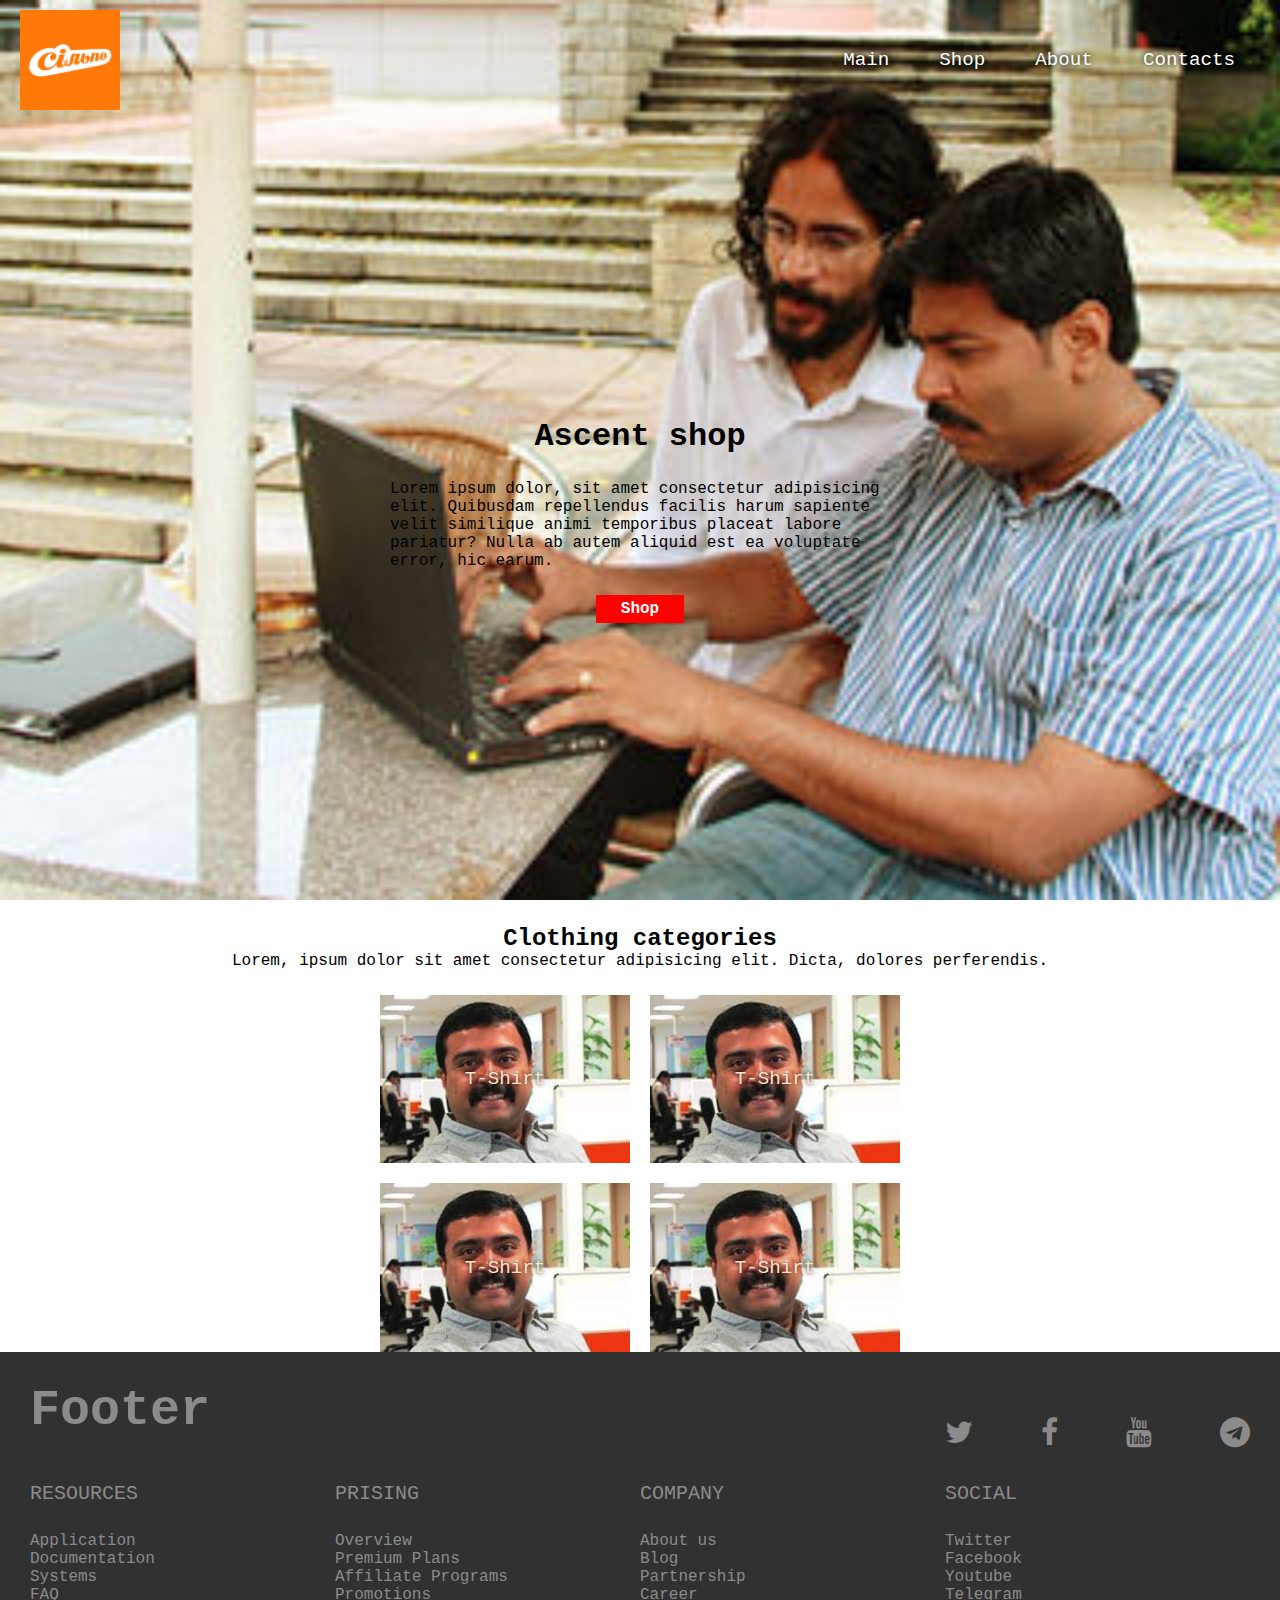
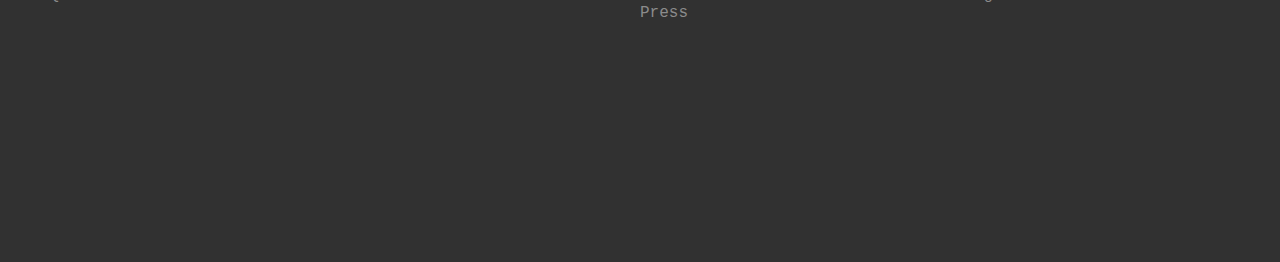
<file: index.html>
<html>

<head>
    <link rel="stylesheet" href="https://cdnjs.cloudflare.com/ajax/libs/font-awesome/4.7.0/css/font-awesome.min.css">
    <link rel="stylesheet" href="style.css">
</head>

<body>
    <div class="main">
        <div class="welcome">
            <header>
                <img id="logo" src="images/Logo.png">
                <nav>
                    <div class="menu">
                        <ul>
                            <li> <a href="index.html"> Main </a> </li>
                            <li> <a href="shop-page.html"> Shop </a> </li>
                            <li> <a href="about-page.html"> About </a> </li>
                            <li> <a href="contacts.html"> Contacts </a> </li>
                        </ul>
                    </div>
                </nav>
            </header>
            <div class="banner">
                <h1>Ascent shop</h1>
                <p> Lorem ipsum dolor, sit amet consectetur adipisicing elit. Quibusdam repellendus facilis harum
                    sapiente
                    velit similique animi temporibus placeat labore pariatur? Nulla ab autem aliquid est ea voluptate
                    error,
                    hic earum. </p>
                <a href="">
                    Shop
                </a>
            </div>
        </div>
        <div class="clothes">

            <div class="desc">
                <h2>Clothing categories</h2>
                <p>Lorem, ipsum dolor sit amet consectetur adipisicing elit.
                    Dicta, dolores perferendis.</p>
            </div>
            <div class="clothes-menu">
                <div class="item">
                    <img src="[data-uri]" alt="">
                    <p>T-Shirt</p>
                </div>
                <div class="item">
                    <img src="[data-uri]" alt="">
                    <p>T-Shirt</p>
                </div>
                <div class="item">
                    <img src="[data-uri]" alt="">
                    <p>T-Shirt</p>
                </div>
                <div class="item">
                    <img src="[data-uri]" alt="">
                    <p>T-Shirt</p>
                </div>
            </div>
        </div>
        <footer>
            <h5>Footer</h5>
            <div class="fa-images">
                <i class="fa fa-twitter"></i>
                <i class="fa fa-facebook"></i>
                <i class="fa fa-youtube"></i>
                <i class="fa fa-telegram"></i>
            </div>
            <p href="#">RESOURCES</p>
            <p href="#">PRISING</p>
            <p href="#">COMPANY</p>
            <p href="#">SOCIAL</p>
            <div class="footer-links">
                <a href="">Application</a>
                <a href="">Documentation</a>
                <a href="">Systems</a>
                <a href="">FAQ</a>
            </div>
            <div class="footer-links">
                <a href="">Overview</a>
                <a href="">Premium Plans</a>
                <a href="">Affiliate Programs</a>
                <a href="">Promotions</a>
            </div>
            <div class="footer-links">
                <a href="">About us</a>
                <a href="">Blog</a>
                <a href="">Partnership</a>
                <a href="">Career</a>
                <a href="">Press</a>
            </div>
            <div class="footer-links">
                <a href="">Twitter</a>
                <a href="">Facebook</a>
                <a href="">Youtube</a>
                <a href="">Telegram</a>
            </div>
        </footer>
    </div>
</body>

</html>
</file>
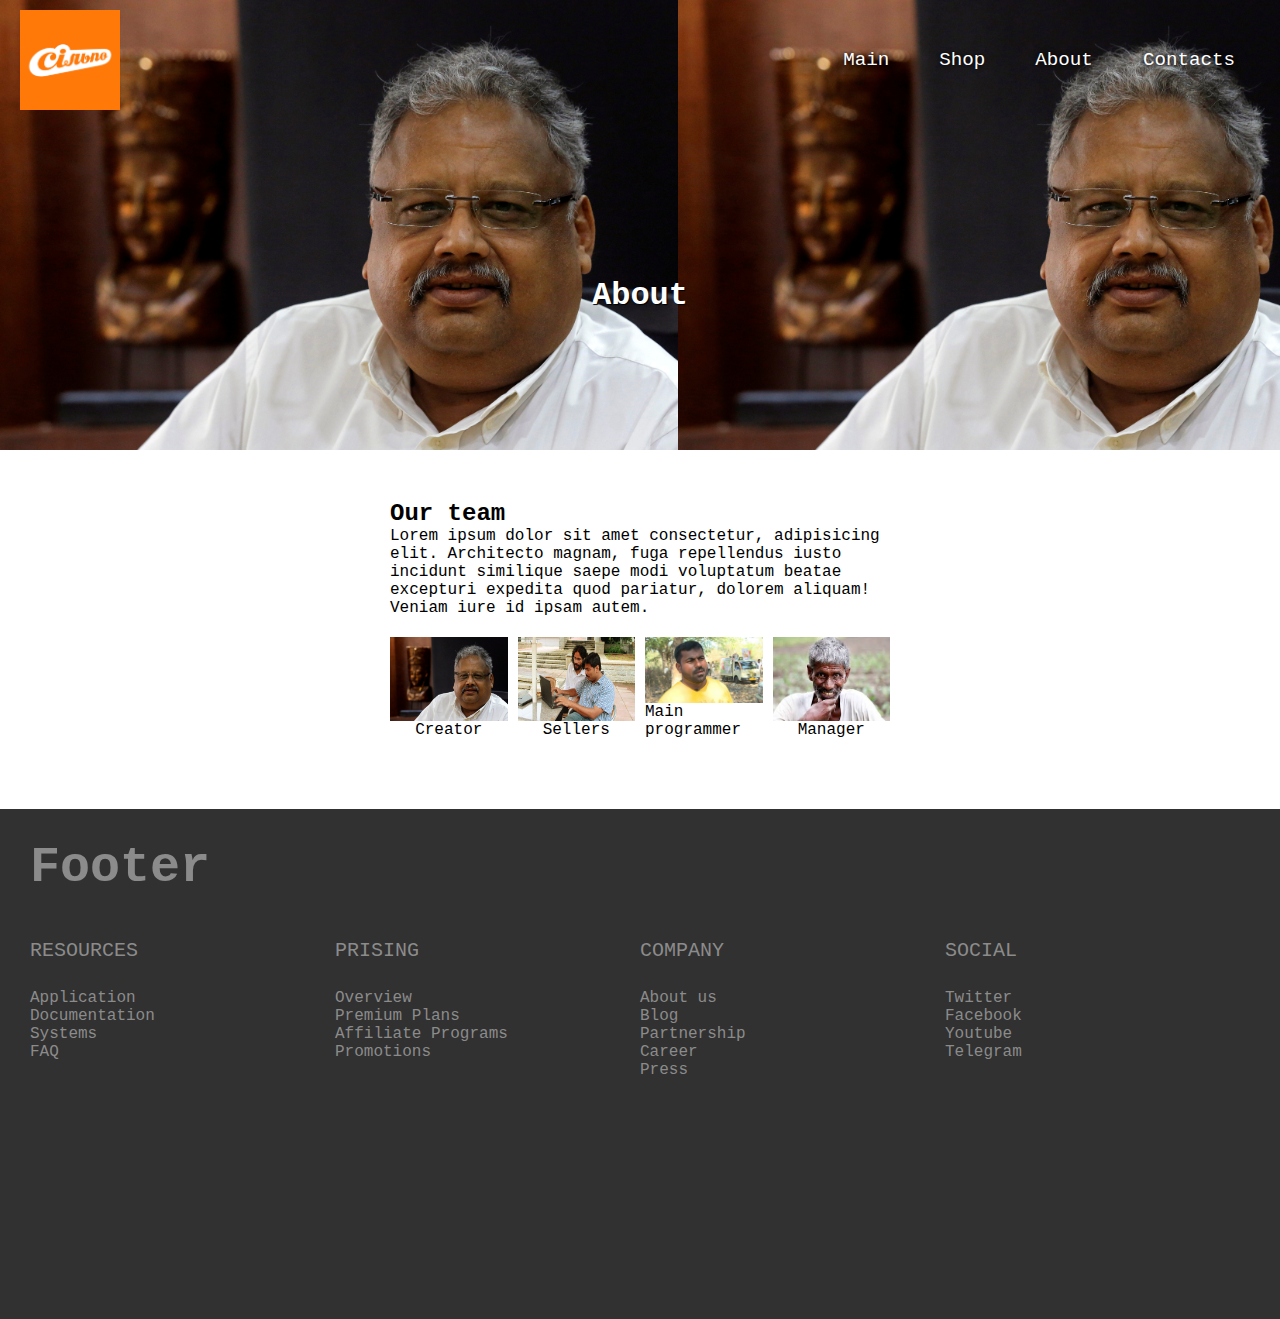
<file: about-page.html>
<html>
    <head>
        <link rel="stylesheet" href="shop.css">
        <link rel="stylesheet" href="https://cdnjs.cloudflare.com/ajax/libs/animate.css/4.1.1/animate.min.css"/>
    </head>
    <body>
        <div class="main">
            <div class="welcome">
                <header>
                    <img id="logo" src="images/Logo.png" class="animate__animated animate__bounce">
                    <nav>
                        <div class="menu">
                            <ul>
                                <li> <a href="index.html"> Main </a> </li>
                                <li> <a href="shop-page.html"> Shop </a> </li>
                                <li> <a href="about-page.html"> About </a> </li>
                                <li> <a href="contacts.html"> Contacts </a> </li>
                            </ul>
                        </div>
                    </nav>
                </header>
                <div class="banner">
                    <h1> About </h1>
                </div>
            </div>
            <div class="sale">
                <div class="disclaimer">
                    <h2>Our team</h2>
                    <p>Lorem ipsum dolor sit amet consectetur, adipisicing elit. Architecto magnam, fuga repellendus iusto incidunt similique saepe modi voluptatum beatae excepturi expedita quod pariatur, dolorem aliquam! Veniam iure id ipsam autem.</p>
                </div>
                <div class="items">
                    <div class="item">
                        <img src="images/background1.jpg" alt="">
                        <p> Creator </p>
                    </div>
                    <div class="item">
                        <img src="images/Background2.jpg" alt="">
                        <p> Sellers </p>
                    </div>
                    <div class="item">
                        <img src="images/item.jpg" alt="">
                        <p> Main programmer </p>
                    </div>
                    <div class="item">
                        <img src="images/Background3.jfif" alt="">
                        <p> Manager </p>
                    </div>
                </div>
            </div>
            <footer>
                <h5>Footer</h5>
                <div class="fa-images">
                    <i class="fa fa-twitter"></i>
                    <i class="fa fa-facebook"></i>
                    <i class="fa fa-youtube"></i>
                    <i class="fa fa-telegram"></i>
                </div>
                <p href="#">RESOURCES</p>
                <p href="#">PRISING</p>
                <p href="#">COMPANY</p>
                <p href="#">SOCIAL</p>
                <div class="footer-links">
                    <a href="">Application</a>
                    <a href="">Documentation</a>
                    <a href="">Systems</a>
                    <a href="">FAQ</a>
                </div>
                <div class="footer-links">
                    <a href="">Overview</a>
                    <a href="">Premium Plans</a>
                    <a href="">Affiliate Programs</a>
                    <a href="">Promotions</a>
                </div>
                <div class="footer-links">
                    <a href="">About us</a>
                    <a href="">Blog</a>
                    <a href="">Partnership</a>
                    <a href="">Career</a>
                    <a href="">Press</a>
                </div>
                <div class="footer-links">
                    <a href="">Twitter</a>
                    <a href="">Facebook</a>
                    <a href="">Youtube</a>
                    <a href="">Telegram</a>
                </div>
            </footer>
        </div>
    </body>
</html>
</file>
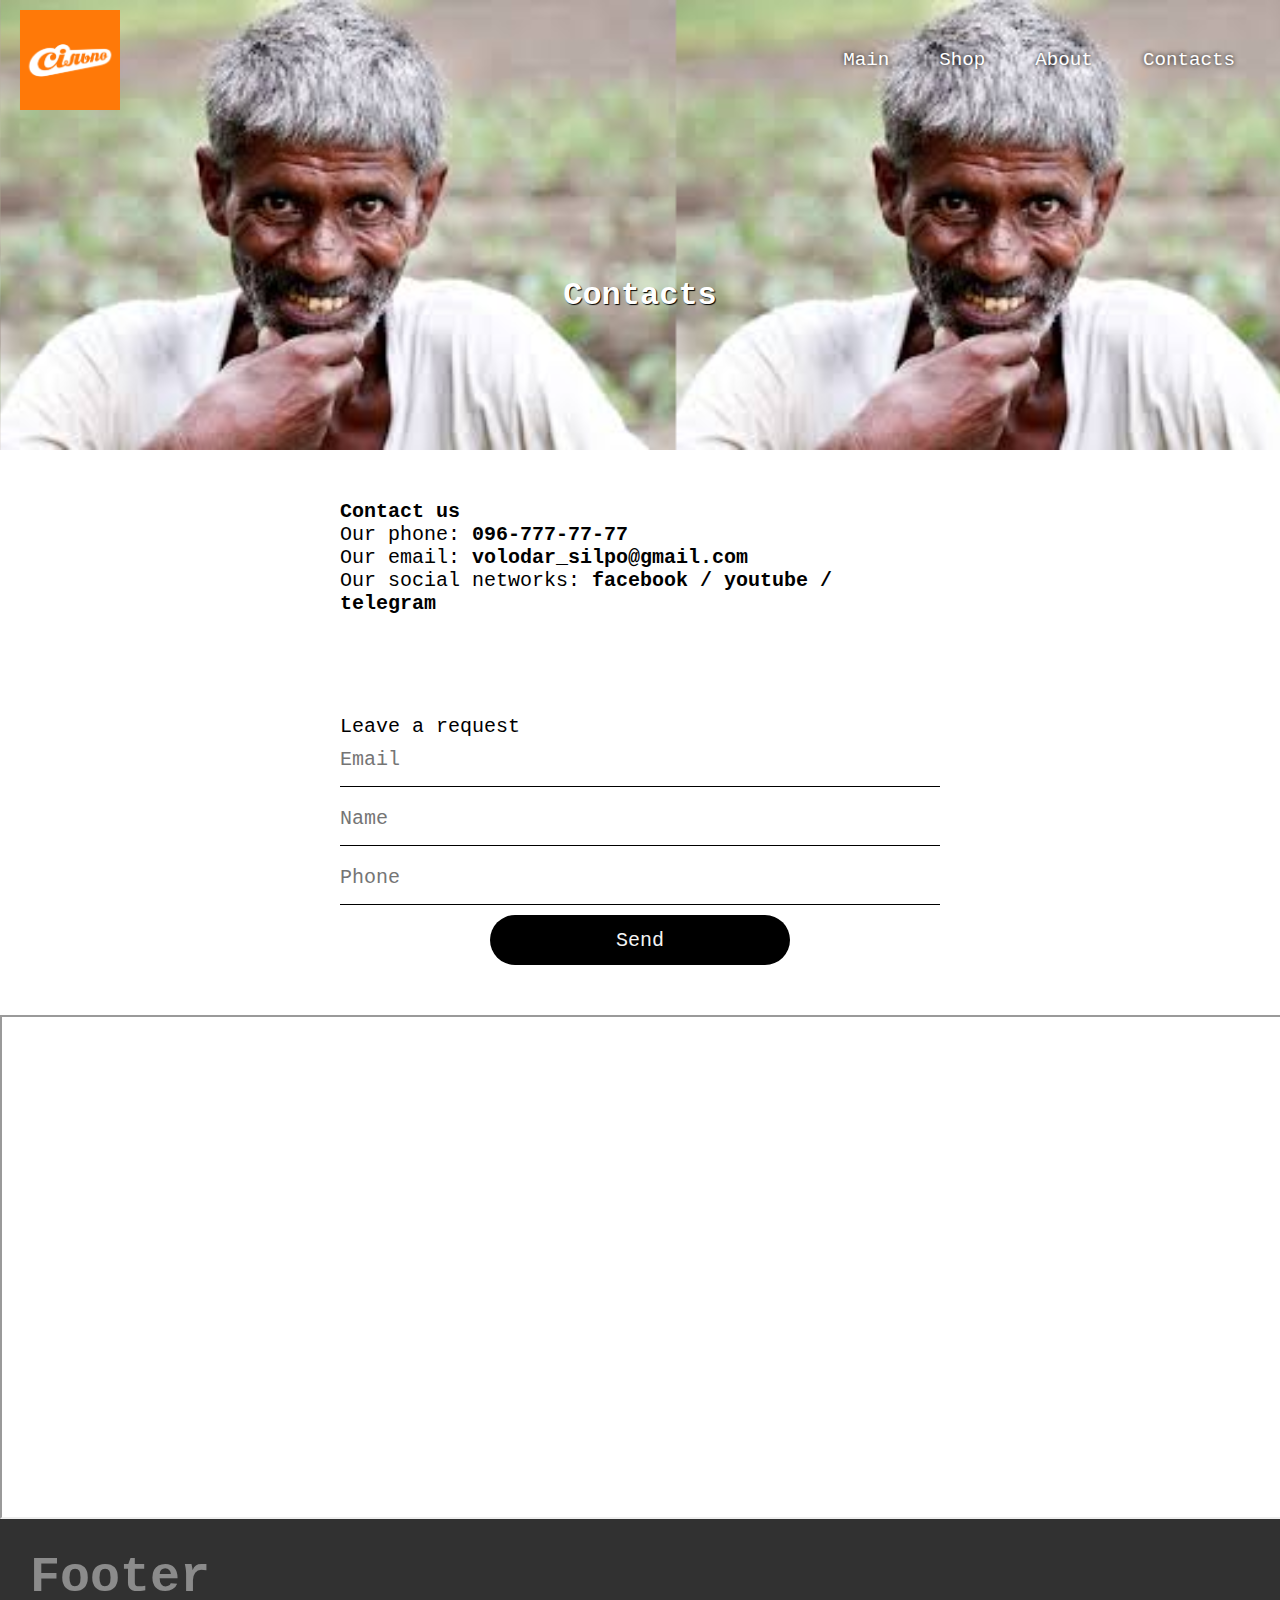
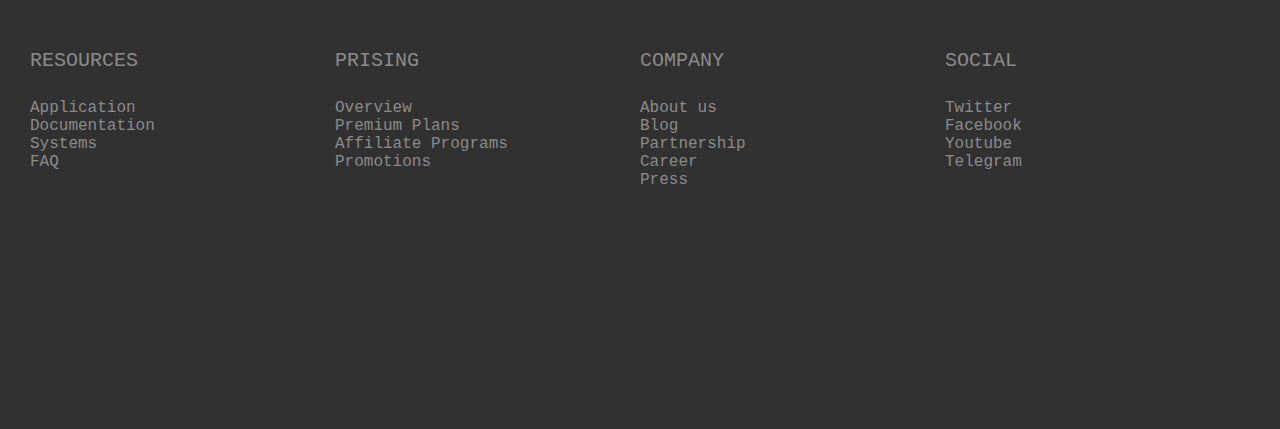
<file: contacts.html>
<html>
    <head>
        <link rel="stylesheet" href="contacts.css">
        <link rel="stylesheet" href="header.css">
    </head>
    <body>
        <div class="main">
            <div class="welcome">
                <header>
                    <img id="logo" src="images/Logo.png">
                    <nav>
                        <div class="menu">
                            <ul>
                                <li> <a href="index.html"> Main </a> </li>
                                <li> <a href="shop-page.html"> Shop </a> </li>
                                <li> <a href="about-page.html"> About </a> </li>
                                <li> <a href="contacts.html"> Contacts </a> </li>
                            </ul>
                        </div>
                    </nav>
                </header>
                <div class="banner">
                    <h1>Contacts</h1>
                </div>
            </div>
            <div class="info">
                <div class="contacts">
                    <p>
                        <strong>Contact us</strong>
                    </p>
                    <p>Our phone: <strong>096-777-77-77</strong></p>
                    <p>Our email: <strong>volodar_silpo@gmail.com</strong></p>
                    <p>Our social networks: <strong>facebook / youtube / telegram</strong></p>
                </div>
                <div class="feedback">
                    <p>Leave a request</p>
                    <form action="">
                        <input type="email" placeholder="Email">
                        <input type="text" placeholder="Name">
                        <input type="tel" placeholder="Phone">
                        <button type="submit"> Send </button>
                    </form>
                </div>
                <iframe src="https://www.google.com/maps/embed?pb=!1m14!1m8!1m3!1d6875.307916547001!2d30.480687816651052!3d50.489354184142016!3m2!1i1024!2i768!4f13.1!3m3!1m2!1s0x40d4cdf060730d19%3A0xf4b6c7746f3c4f0c!2z0JXQn9CG0KbQldCd0KLQoA!5e0!3m2!1sru!2sua!4v1680430639274!5m2!1sru!2sua" allowfullscreen="" loading="lazy" referrerpolicy="no-referrer-when-downgrade"></iframe>
            </div>
            <footer>
                <h5>Footer</h5>
                <div class="fa-images">
                    <i class="fa fa-twitter"></i>
                    <i class="fa fa-facebook"></i>
                    <i class="fa fa-youtube"></i>
                    <i class="fa fa-telegram"></i>
                </div>
                <p href="#">RESOURCES</p>
                <p href="#">PRISING</p>
                <p href="#">COMPANY</p>
                <p href="#">SOCIAL</p>
                <div class="footer-links">
                    <a href="">Application</a>
                    <a href="">Documentation</a>
                    <a href="">Systems</a>
                    <a href="">FAQ</a>
                </div>
                <div class="footer-links">
                    <a href="">Overview</a>
                    <a href="">Premium Plans</a>
                    <a href="">Affiliate Programs</a>
                    <a href="">Promotions</a>
                </div>
                <div class="footer-links">
                    <a href="">About us</a>
                    <a href="">Blog</a>
                    <a href="">Partnership</a>
                    <a href="">Career</a>
                    <a href="">Press</a>
                </div>
                <div class="footer-links">
                    <a href="">Twitter</a>
                    <a href="">Facebook</a>
                    <a href="">Youtube</a>
                    <a href="">Telegram</a>
                </div>
            </footer>
        </div>
    </body>
</html>
</file>
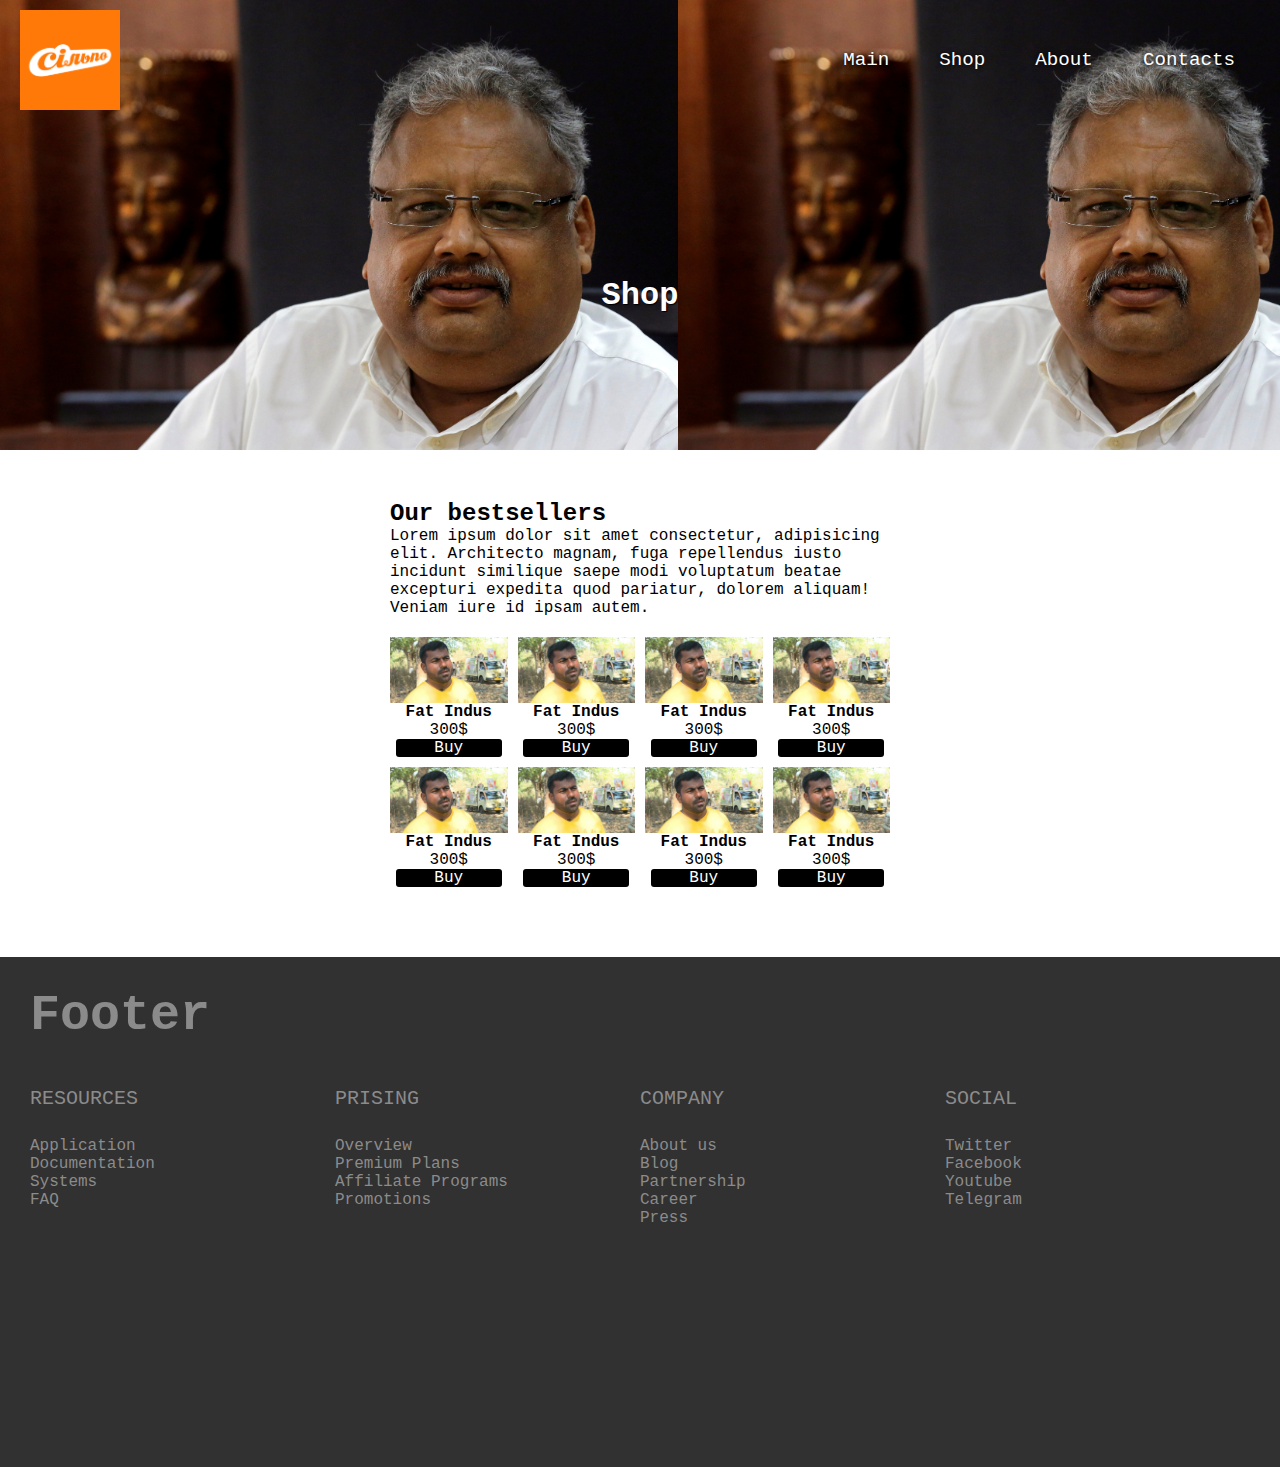
<file: shop-page.html>
<html>
    <head>
        <link rel="stylesheet" href="shop.css">
        <link rel="stylesheet" href="https://cdnjs.cloudflare.com/ajax/libs/animate.css/4.1.1/animate.min.css"/>
    </head>
    <body>
        <div class="main">
            <div class="welcome">
                <header>
                    <img id="logo" src="images/Logo.png">
                    <nav>
                        <div class="menu">
                            <ul>
                                <li> <a href="index.html"> Main </a> </li>
                                <li> <a href="shop-page.html"> Shop </a> </li>
                                <li> <a href="about-page.html"> About </a> </li>
                                <li> <a href="contacts.html"> Contacts </a> </li>
                            </ul>
                        </div>
                    </nav>
                </header>
                <div class="banner">
                    <h1>Shop</h1>
                </div>
            </div>
            <div class="sale">
                <div class="disclaimer">
                    <h2>Our bestsellers</h2>
                    <p>Lorem ipsum dolor sit amet consectetur, adipisicing elit. Architecto magnam, fuga repellendus iusto incidunt similique saepe modi voluptatum beatae excepturi expedita quod pariatur, dolorem aliquam! Veniam iure id ipsam autem.</p>
                </div>
                <div class="items">
                    <div class="item">
                        <img src="images/item.jpg" alt="">
                        <strong> Fat Indus </strong>
                        <p> 300$ </p>
                        <a href=""> Buy </a>
                    </div>
                    <div class="item">
                        <img src="images/item.jpg" alt="">
                        <strong> Fat Indus </strong>
                        <p> 300$ </p>
                        <a href=""> Buy </a>
                    </div>
                    <div class="item">
                        <img src="images/item.jpg" alt="">
                        <strong> Fat Indus </strong>
                        <p> 300$ </p>
                        <a href=""> Buy </a>
                    </div>
                    <div class="item">
                        <img src="images/item.jpg" alt="">
                        <strong> Fat Indus </strong>
                        <p> 300$ </p>
                        <a href=""> Buy </a>
                    </div>
                    <div class="item">
                        <img src="images/item.jpg" alt="">
                        <strong> Fat Indus </strong>
                        <p> 300$ </p>
                        <a href=""> Buy </a>
                    </div>
                    <div class="item">
                        <img src="images/item.jpg" alt="">
                        <strong> Fat Indus </strong>
                        <p> 300$ </p>
                        <a href=""> Buy </a>
                    </div>
                    <div class="item">
                        <img src="images/item.jpg" alt="">
                        <strong> Fat Indus </strong>
                        <p> 300$ </p>
                        <a href=""> Buy </a>
                    </div>
                    <div class="item">
                        <img src="images/item.jpg" alt="">
                        <strong> Fat Indus </strong>
                        <p> 300$ </p>
                        <a href=""> Buy </a>
                    </div>
                </div>
            </div>
            <footer>
                <h5>Footer</h5>
                <div class="fa-images">
                    <i class="fa fa-twitter"></i>
                    <i class="fa fa-facebook"></i>
                    <i class="fa fa-youtube"></i>
                    <i class="fa fa-telegram"></i>
                </div>
                <p href="#">RESOURCES</p>
                <p href="#">PRISING</p>
                <p href="#">COMPANY</p>
                <p href="#">SOCIAL</p>
                <div class="footer-links">
                    <a href="">Application</a>
                    <a href="">Documentation</a>
                    <a href="">Systems</a>
                    <a href="">FAQ</a>
                </div>
                <div class="footer-links">
                    <a href="">Overview</a>
                    <a href="">Premium Plans</a>
                    <a href="">Affiliate Programs</a>
                    <a href="">Promotions</a>
                </div>
                <div class="footer-links">
                    <a href="">About us</a>
                    <a href="">Blog</a>
                    <a href="">Partnership</a>
                    <a href="">Career</a>
                    <a href="">Press</a>
                </div>
                <div class="footer-links">
                    <a href="">Twitter</a>
                    <a href="">Facebook</a>
                    <a href="">Youtube</a>
                    <a href="">Telegram</a>
                </div>
            </footer>
        </div>
    </body>
</html>
</file>
<file: style.css>
* {
  margin: 0;
  padding: 0;
  font-family: 'Courier New', Courier, monospace;
}
a {
  text-decoration: none;
  color: white;
}
.welcome {
  display: grid;
  grid-template-columns: 1fr repeat(2, 250px) 1fr;

  background-image: url("images/Background2.jpg");
  background-size: cover;

  grid-template-rows: 140px;

  height: 100vh;
}

header {
  grid-column: 1 / -1;
  display: flex;
  justify-content: space-between;
  height: 100px;
  padding: 10px 20px;
}
nav {
  height: 100%;
}
#logo {
  height: 100%;
}
.menu ul {
  list-style: none;
  display: flex;
  justify-content: center;
  align-items: center;
  height: 100%;
}
.menu li {
  margin: 0 25px;
  font-size: larger;
  text-shadow: 0 0 5px black;
}
.banner {
  display: flex;
  flex-direction: column;
  justify-content: center;
  align-items: center;
  grid-column: 2/-2;
}

.banner p {
  margin: 25px 0;
}
.banner a {
  padding: 5px 25px;
  background-color: red;
  font-weight: 800;
}

.clothes {
  display: flex;
  flex-direction: column;
  justify-content: center;
  align-items: center;
  grid-column: 2/-2;
}
.clothes .desc {
  display: flex;
  flex-direction: column;
  justify-content: center;
  align-items: center;
  margin: 25px 0;
}
.clothes .clothes-menu {
  display: grid;
  grid-template-columns: 1fr 1fr;
  gap: 20px;
}
.clothes-menu .item {
  display: grid;
}
.clothes-menu .item img {
  width: 250px;
}

.clothes-menu .item p {
  position: absolute;
  align-self: center;
  justify-self: center;
  margin: auto;
  color: bisque;
  text-shadow: 0 0 5px black;
  font-size: larger;
  font-weight: 500;
}

footer {
    display: grid;
    grid-template-columns: repeat(4, 25%);
    grid-template-rows: 100px 50px 300px;
    background-color: rgb(49, 49, 49);
    color: rgb(139, 139, 139);
    padding: 30px;
}

footer h5 {
    grid-column: span 3;
    font-size: 50px;
}

footer p {
    font-size: 20px;
}

footer a {
    color: rgb(139, 139, 139);
}

.footer-links {
    display: flex;
    flex-direction: column;
}

.fa {
    font-size: 30px;
}

.fa-images {
    display: flex;
    justify-content: space-between;
    align-items: center;
}

.item img:hover {
  object-fit: cover;
}

.item img:hover~.item {
  width: 250px;
}
</file>
<file: shop.css>
* {
  margin: 0;
  padding: 0;
  font-family: 'Courier New', Courier, monospace;
}

header {
  grid-column: 1 / -1;
  display: flex;
  justify-content: space-between;
  height: 100px;
  padding: 10px 20px;
}

nav {
  height: 100%;
}

#logo {
  height: 100%;
}

.welcome {
  display: grid;
  grid-template-columns: 1fr repeat(2, 250px) 1fr;

  background-image: url("images/background1.jpg");
  background-size: contain;

  grid-template-rows: 140px;

  height: 50vh;
  text-shadow: 1px 1px 1px black;
}

.banner {
  display: flex;
  flex-direction: column;
  justify-content: center;
  align-items: center;
  grid-column: 2/-2;
  text-decoration: none;
  color: white;
}

.menu ul {
  list-style: none;
  display: flex;
  justify-content: center;
  align-items: center;
  height: 100%;
}
.menu li {
  margin: 0 25px;
  font-size: larger;
  text-shadow: 0 0 5px black;
}

a {
  text-decoration: none;
  color: white;
}

.sale {
  display: grid;
  grid-template-columns: 1fr repeat(2, 250px) 1fr;
  margin: 50px 0;
}

.disclaimer {
  grid-column: -2/2;
}

.items {
  margin: 20px 0;
  grid-column: -2/2;
  display: grid;
  grid-template-columns: repeat(4, 1fr);
  gap: 10px;
}

.item {
  display: flex;
  flex-direction: column;
  align-items: center;
}

.item img {
  width: 100%;
  height: 100%;
}

.item a {
  width: 90%;
  background-color: black;
  border-radius: 3px;
  display: flex;
  align-items: center;
  justify-content: center;
}

.item a:hover {
  background-color: gray;
  color: black;
  transition: 10s;
}

footer {
  display: grid;
  grid-template-columns: repeat(4, 25%);
  grid-template-rows: 100px 50px 300px;
  background-color: rgb(49, 49, 49);
  color: rgb(139, 139, 139);
  padding: 30px;
}

footer h5 {
  grid-column: span 3;
  font-size: 50px;
}

footer p {
  font-size: 20px;
}

footer a {
  color: rgb(139, 139, 139);
}

.footer-links {
  display: flex;
  flex-direction: column;
}

.fa {
  font-size: 30px;
}

.fa-images {
  display: flex;
  justify-content: space-between;
  align-items: center;
}
</file>
<file: contacts.css>
.welcome {
  background-image: url("images/Background3.jpg");
}

.feedback form input {
  border: 0;
  outline: 0;
  background-color: white;
  border-bottom: 1px solid black;
  margin: 10px;
  font-size: 20px;
  padding-bottom: 15px;
  width: 100%;
}

.info {
  display: grid;
  grid-template-columns: 1fr 600px 1fr;
}

.contacts,
.feedback {
  grid-column: 2 / -2;
  margin: 50px 0;
  font-size: 20px;
}

.feedback form {
  display: flex;
  flex-direction: column;
  align-items: center;
}

.feedback button {
  width: 50%;
  height: 50px;
  background-color: black;
  color: whitesmoke;
  border: 0;
  border-radius: 25px;
  font-size: 20px;
}

.info iframe {
  grid-column: 1 / -1;
  width: 100%;
  height: 500px;
}

footer {
  display: grid;
  grid-template-columns: repeat(4, 25%);
  grid-template-rows: 100px 50px 300px;
  background-color: rgb(49, 49, 49);
  color: rgb(139, 139, 139);
  padding: 30px;
}

footer h5 {
  grid-column: span 3;
  font-size: 50px;
}

footer p {
  font-size: 20px;
}

footer a {
  color: rgb(139, 139, 139);
}

.footer-links {
  display: flex;
  flex-direction: column;
}

.fa {
  font-size: 30px;
}

.fa-images {
  display: flex;
  justify-content: space-between;
  align-items: center;
}
</file>
<file: header.css>
* {
  margin: 0;
  padding: 0;
  font-family: 'Courier New', Courier, monospace;
}

header {
  grid-column: 1 / -1;
  display: flex;
  justify-content: space-between;
  height: 100px;
  padding: 10px 20px;
}

nav {
  height: 100%;
}

#logo {
  height: 100%;
}

.welcome {
  display: grid;
  grid-template-columns: 1fr repeat(2, 250px) 1fr;

  background-image: url("images/Background3.jfif");
  background-size: contain;

  grid-template-rows: 140px;

  height: 50vh;
  text-shadow: 1px 1px 1px black;
}

.menu ul {
  list-style: none;
  display: flex;
  justify-content: center;
  align-items: center;
  height: 100%;
}
.menu li {
  margin: 0 25px;
  font-size: larger;
  text-shadow: 0 0 5px black;
}

a {
  text-decoration: none;
  color: white;
}

.banner {
  display: flex;
  flex-direction: column;
  justify-content: center;
  align-items: center;
  grid-column: 2/-2;
  text-decoration: none;
  color: white;
}
</file>
